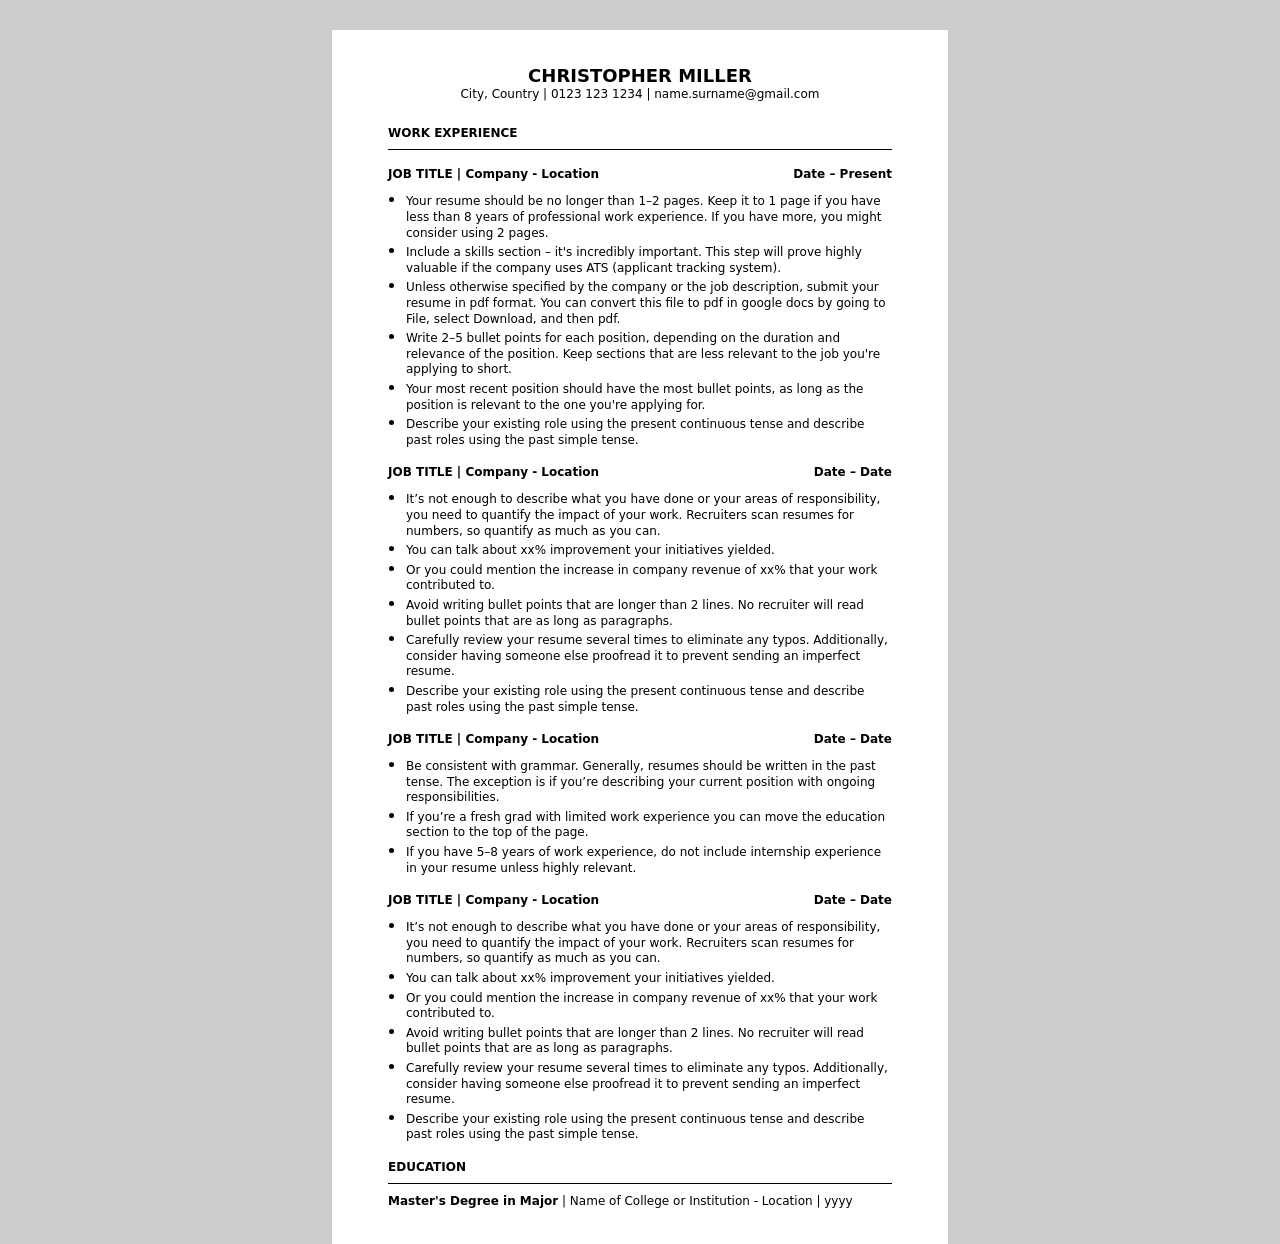
<file: cv.html>
<!doctype html>
<html lang="en">
    <head>
        <meta charset="UTF-8" />
        <meta name="viewport" content="width=device-width, initial-scale=1.0" />
        <link rel="stylesheet" href="css/reset.css" />
        <link rel="stylesheet" href="css/style.css" />
        <title>CHRISTOPHER MILLER</title>
    </head>
    <body>
        <div class="cv container">
            <div class="content">
                <h1 class="title center">CHRISTOPHER MILLER</h1>
                <p class="info center">
                    City, Country | 0123 123 1234 | name.surname@gmail.com
                </p>
                <h3 class="sub-title">WORK EXPERIENCE</h3>
                <div class="line"></div>
                <div class="title-info">
                    <h3 class="sub-title">JOB TITLE | Company - Location</h3>
                    <h3 class="sub-title">Date – Present</h3>
                </div>
                <ul>
                    <li>
                        <p>
                            Your resume should be no longer than 1–2 pages. Keep
                            it to 1 page if you have less than 8 years of
                            professional work experience. If you have more, you
                            might consider using 2 pages.
                        </p>
                    </li>
                    <li>
                        <p>
                            Include a skills section – it's incredibly
                            important. This step will prove highly valuable if
                            the company uses ATS (applicant tracking system).
                        </p>
                    </li>
                    <li>
                        <p>
                            Unless otherwise specified by the company or the job
                            description, submit your resume in pdf format. You
                            can convert this file to pdf in google docs by going
                            to File, select Download, and then pdf.
                        </p>
                    </li>
                    <li>
                        <p>
                            Write 2–5 bullet points for each position, depending
                            on the duration and relevance of the position. Keep
                            sections that are less relevant to the job you're
                            applying to short.
                        </p>
                    </li>
                    <li>
                        <p>
                            Your most recent position should have the most
                            bullet points, as long as the position is relevant
                            to the one you're applying for.
                        </p>
                    </li>
                    <li>
                        <p>
                            Describe your existing role using the present
                            continuous tense and describe past roles using the
                            past simple tense.
                        </p>
                    </li>
                </ul>
                <div class="title-info">
                    <h3 class="sub-title">JOB TITLE | Company - Location</h3>
                    <h3 class="sub-title">Date – Date</h3>
                </div>
                <ul>
                    <li>
                        <p>
                            It’s not enough to describe what you have done or
                            your areas of responsibility, you need to quantify
                            the impact of your work. Recruiters scan resumes for
                            numbers, so quantify as much as you can.
                        </p>
                    </li>
                    <li>
                        <p>
                            You can talk about xx% improvement your initiatives
                            yielded.
                        </p>
                    </li>
                    <li>
                        <p>
                            Or you could mention the increase in company revenue
                            of xx% that your work contributed to.
                        </p>
                    </li>
                    <li>
                        <p>
                            Avoid writing bullet points that are longer than 2
                            lines. No recruiter will read bullet points that are
                            as long as paragraphs.
                        </p>
                    </li>
                    <li>
                        <p>
                            Carefully review your resume several times to
                            eliminate any typos. Additionally, consider having
                            someone else proofread it to prevent sending an
                            imperfect resume.
                        </p>
                    </li>
                    <li>
                        <p>
                            Describe your existing role using the present
                            continuous tense and describe past roles using the
                            past simple tense.
                        </p>
                    </li>
                </ul>
                <div class="title-info">
                    <h3 class="sub-title">JOB TITLE | Company - Location</h3>
                    <h3 class="sub-title">Date – Date</h3>
                </div>
                <ul>
                    <li>
                        <p>
                            Be consistent with grammar. Generally, resumes should be written in the past tense. The exception is if you’re describing your current position with ongoing responsibilities.

                        </p>
                    </li>
                    <li>
                        <p>
                          If you’re a fresh grad with limited work experience you can move the education section to the top of the page.

                        </p>
                    </li>
                    <li>
                        <p>
                          If you have 5–8 years of work experience, do not include internship experience in your resume unless highly relevant.
                        </p>
                    </li>
                </ul>
                <div class="title-info">
                    <h3 class="sub-title">JOB TITLE | Company - Location</h3>
                    <h3 class="sub-title">Date – Date</h3>
                </div>
                <ul>
                    <li>
                        <p>
                            It’s not enough to describe what you have done or
                            your areas of responsibility, you need to quantify
                            the impact of your work. Recruiters scan resumes for
                            numbers, so quantify as much as you can.
                        </p>
                    </li>
                    <li>
                        <p>
                            You can talk about xx% improvement your initiatives
                            yielded.
                        </p>
                    </li>
                    <li>
                        <p>
                            Or you could mention the increase in company revenue
                            of xx% that your work contributed to.
                        </p>
                    </li>
                    <li>
                        <p>
                            Avoid writing bullet points that are longer than 2
                            lines. No recruiter will read bullet points that are
                            as long as paragraphs.
                        </p>
                    </li>
                    <li>
                        <p>
                            Carefully review your resume several times to
                            eliminate any typos. Additionally, consider having
                            someone else proofread it to prevent sending an
                            imperfect resume.
                        </p>
                    </li>
                    <li>
                        <p>
                            Describe your existing role using the present
                            continuous tense and describe past roles using the
                            past simple tense.
                        </p>
                    </li>
                </ul>
                <h3 class="sub-title">EDUCATION</h3>
                <div class="edu line"></div>
                <p><strong>Master's Degree in Major</strong> | Name of College or Institution - Location | yyyy</p>
            </div>
        </div>
    </body>
</html>
</file>
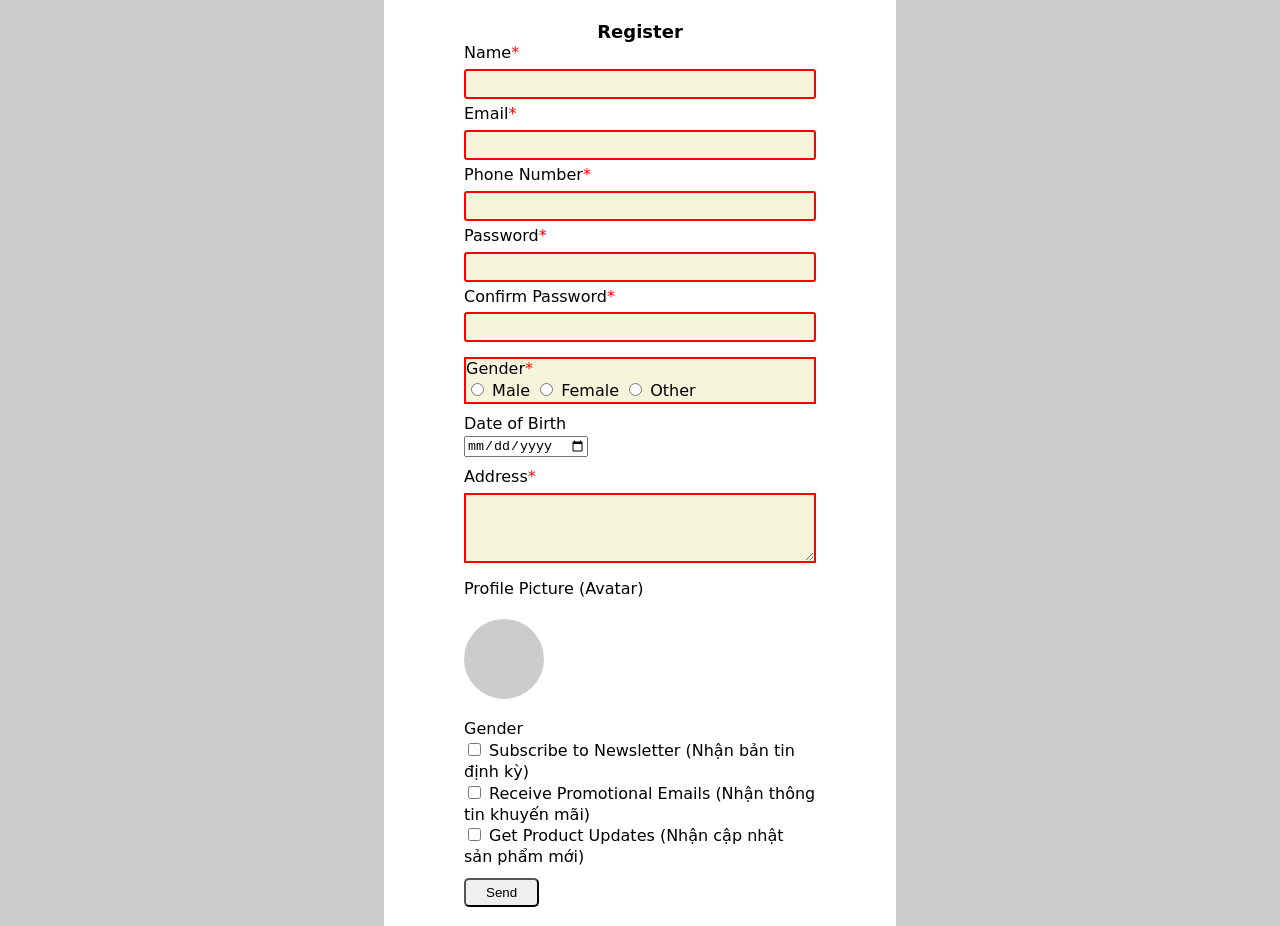
<file: form-interactive.html>
<!doctype html>
<html lang="en">
    <head>
        <meta charset="UTF-8" />
        <meta name="viewport" content="width=device-width, initial-scale=1.0" />
        <link rel="stylesheet" href="css/reset.css" />
        <link rel="stylesheet" href="css/style.css" />
        <title>Register</title>
    </head>
    <body>
        <div class="form-container">
            <form action="" autocomplete="off">
                <h1 class="center">Register</h1>
                <div class="form">
                    <label for="name" class="obligatory">Name</label> <br />
                    <input type="name" class="input" id="name" required/>
                </div>
                <div class="form">
                    <label for="email" class="obligatory">Email</label> <br />
                    <input type="email" class="input" id="email" required/>
                </div>
                <div class="form">
                    <label for="phone" class="obligatory">Phone Number</label> <br />
                    <input type="number" class="input" id="phone" required/>
                </div>
                <div class="form">
                    <label for="password" class="obligatory">Password</label> <br />
                    <input type="password" class="input" id="password" required/>
                </div>
                <div class="form">
                    <label for="confirm-password" class="obligatory">Confirm Password</label>
                    <br />
                    <input
                        type="password"
                        class="input"
                        id="confirm-password"
                        required
                    />
                </div>
                <fieldset class="form gender">
                    <label class="obligatory">Gender</label> <br />
                    <input type="radio" name="gender" value="Male" required/>
                    <label for="">Male</label>
                    <input type="radio" name="gender" value="Female" required/>
                    <label for="">Female</label>
                    <input type="radio" name="gender" value="Other" required/>
                    <label for="">Other</label>
                </fieldset>
                <div class="form">
                    <label for="date">Date of Birth</label> <br />
                    <input type="date" id="date" />
                </div>
                <div class="form address">
                    <label for="address" class="obligatory">Address</label> <br />
                    <textarea name="" id="address" required></textarea>
                </div>
                <div class="form">
                    <label for="avatar"
                        >Profile Picture (Avatar) <br />
                        <div class="image"></div>
                        <input
                            type="file"
                            class="avatar"
                            id="avatar"
                            accept="image/png, image/jpeg"
                    /></label>
                </div>
                <div class="form">
                    <label for="">Gender</label> <br />
                    <input type="checkbox" name="gender" value="Male" />
                    <label for=""
                        >Subscribe to Newsletter (Nhận bản tin định kỳ)
                    </label>
                    <br />
                    <input type="checkbox" name="gender" value="Female" />
                    <label for=""
                        >Receive Promotional Emails (Nhận thông tin khuyến mãi)
                    </label>
                    <br />
                    <input type="checkbox" name="gender" value="Other" />
                    <label for=""
                        >Get Product Updates (Nhận cập nhật sản phẩm mới)
                    </label>
                </div>
                <button type="submit">Send</button>
            </form>
        </div>
    </body>
</html>
</file>
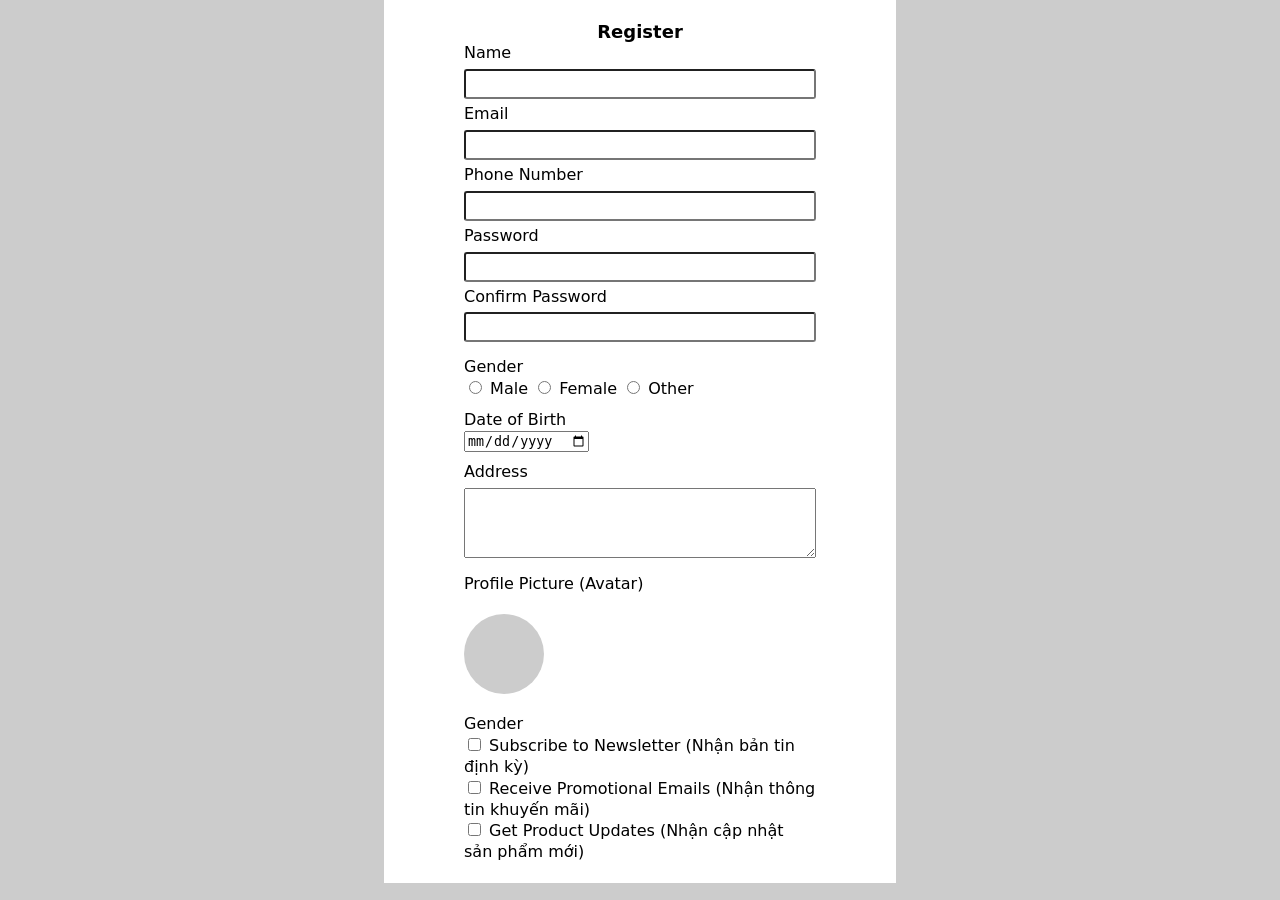
<file: form.html>
<!doctype html>
<html lang="en">
    <head>
        <meta charset="UTF-8" />
        <meta name="viewport" content="width=device-width, initial-scale=1.0" />
        <link rel="stylesheet" href="css/reset.css" />
        <link rel="stylesheet" href="css/style.css" />
        <title>Register</title>
    </head>
    <body>
        <div class="form-container">
            <form action="" autocomplete="off">
                <h1 class="center">Register</h1>
                <div class="form">
                    <label for="name">Name</label> <br />
                    <input type="name" class="input" id="name" />
                </div>
                <div class="form">
                    <label for="email">Email</label> <br />
                    <input type="email" class="input" id="email" />
                </div>
                <div class="form">
                    <label for="phone">Phone Number</label> <br />
                    <input type="number" class="input" id="phone" />
                </div>
                <div class="form">
                    <label for="password">Password</label> <br />
                    <input type="password" class="input" id="password" />
                </div>
                <div class="form">
                    <label for="confirm-password">Confirm Password</label>
                    <br />
                    <input
                        type="password"
                        class="input"
                        id="confirm-password"
                    />
                </div>
                <div class="form gender">
                    <label >Gender</label> <br />
                    <input type="radio" name="gender" value="Male" />
                    <label for="">Male</label>
                    <input type="radio" name="gender" value="Female" />
                    <label for="">Female</label>
                    <input type="radio" name="gender" value="Other" />
                    <label for="">Other</label>
                </div>
                <div class="form">
                    <label for="date">Date of Birth</label> <br />
                    <input type="date" id="date" />
                </div>
                <div class="form address">
                    <label for="address">Address</label> <br />
                    <textarea name="" id="address"></textarea>
                </div>
                <div class="form">
                    <label for="avatar"
                        >Profile Picture (Avatar) <br />
                        <div class="image"></div>
                        <input
                            type="file"
                            class="avatar"
                            id="avatar"
                            accept="image/png, image/jpeg"
                    /></label>
                </div>
                <div class="form">
                    <label for="">Gender</label> <br />
                    <input type="checkbox" name="gender" value="Male" />
                    <label for=""
                        >Subscribe to Newsletter (Nhận bản tin định kỳ)
                    </label>
                    <br />
                    <input type="checkbox" name="gender" value="Female" />
                    <label for=""
                        >Receive Promotional Emails (Nhận thông tin khuyến mãi)
                    </label>
                    <br />
                    <input type="checkbox" name="gender" value="Other" />
                    <label for=""
                        >Get Product Updates (Nhận cập nhật sản phẩm mới)
                    </label>
                </div>
            </form>
        </div>
    </body>
</html>
</file>
<file: css/style.css>
* {
    box-sizing: border-box;
}
body {
    background-color: #ccc;
    font-family:
        system-ui,
        -apple-system,
        BlinkMacSystemFont,
        "Segoe UI",
        Roboto,
        Oxygen,
        Ubuntu,
        Cantarell,
        "Open Sans",
        "Helvetica Neue",
        sans-serif;
    line-height: 1.3;
}

p {
    font-size: 12px;
}

.container {
    max-width: 616px;
    background-color: white;
    margin: 30px auto 0px;
}
.content {
    padding: 34px 56px;
}
.center {
    text-align: center;
}
.line {
    width: 100%;
    height: 1.5px;
    background-color: black;
}
h1 {
    font-size: 18px;
    font-weight: bold;
}

h3 {
    font-size: 12px;
    font-weight: bold;
    line-height: 1.5;
    padding: 5px 0;
}

.info {
    margin-bottom: 16px;
}

.title-info {
    display: flex;
    justify-content: space-between;
    align-items: center;
}

.sub-title {
    margin: 10px 0 2px;
}

.cv ul {
    padding-left: 18px;
    list-style-type: disc;
}

strong {
    font-weight: bold;
}
.edu.line {
    margin-bottom: 10px;
}

/* MENU  */
.menu {
}
.menu-container {
    background-color: rgb(75, 75, 244);
}
.menu ul {
    display: flex;
    align-items: center;
    justify-content: center;
}

.menu a {
    display: block;
    text-decoration: none;
    color: white;
    font-weight: 600;
    padding: 25px;
}

.menu a:hover {
    background-color: white;
    color: black;
}

.menu a.active {
    background-color: white;
    color: black;
}

.menu a:active {
    text-decoration: underline;
    opacity: 0.8;
}

/* FORM  */
.form-container form {
    width: 40%;
    margin: 0 auto;
    background-color: white;
    padding: 20px 80px;
}

.form-container .input {
    width: 100%;
    height: 30px;
    border-radius: 3px;
    margin: 5px 0 5px;
}

.form-container .input:invalid {
    border: 2px solid red;
    background-color: beige;
}

textarea:invalid {
    border: 2px solid red;
    background-color: beige;
}

fieldset:invalid {
    border: 2px solid red;
    background-color: beige;
}

.form-container input:focus {
    border: 2px solid #c1c1c1;
    outline: none;
}
button {
    margin-top: 10px;
    border-radius: 5px;
    padding: 5px 20px;
}

button:hover {
    cursor: pointer;
}

button:active {
    background-color: blue;
    color: white;
}

.form-container form label {
    font-weight: 500;
}

.obligatory::after {
    content: "*";
    color: red;
}

.avatar {
    display: none;
}

.form-container .image {
    width: 80px;
    height: 80px;
    border-radius: 50%;
    background-color: #ccc;
    margin: 20px 0;
}

.gender {
    margin: 10px 0;
}

.address {
    margin: 10px 0;
}

.address textarea {
    width: 100%;
    height: 70px;
    margin-top: 5px;
}

.menu ul a {
    display: flex;
}

.menu ul li {
    border-left: 1px solid #ccc;
}

.menu ul li:last-child {
    border-right: 1px solid #ccc;
}

.menu ul a::after {
    content: "\25B6";
    margin-left: 5px;
}

.menu a:hover::after {
    content: "\25BC";
}

/* pricing  */

.body-pricing {
    background-color: white;
}
.form-pricing-table {
    height: 100vh;
    display: flex;
    align-items: center;
    justify-content: center;
    gap: 50px;
}

.form-pricing-table .block {
    border-radius: 7%;
    border: none;
    width: 310px;
    padding: 40px;
    background: linear-gradient(
        90deg,
        rgba(39, 20, 255, 1) 56%,
        rgba(74, 58, 255, 1) 98%
    );
    color: rgb(227, 224, 224);
}

.form-pricing-table .block:nth-child(2) {
    box-shadow: 30px 31px 15px -3px #ccc;
    border: 2px solid black;
}

.form-pricing-table .block:hover {
    box-shadow: 0px 0px 100px -3px #ccc;
}

.form-pricing-table .title {
    font-size: 22px;
}
.form-pricing-table .price {
    font-size: 50px;
    font-weight: 600;
    margin: 24px 0;
}

.text-center {
    text-align: center;
}

.form-pricing-table ul li {
    margin-top: 20px;
}

.form-pricing-table ul li::before {
    content: "✓";
    font-size: 10px;
    margin-right: 10px;
    background-color: white;
    color: black;
    padding: 1px 3px;
    border-radius: 3px;
}

.btn-pricing {
    display: block;
    border: none;
    margin: 50px auto 10px;
    padding: 15px 40px;
    font-weight: 600;
}

/* BLOG */

.body-blog {
    background: #fff;
}

.blog {
    width: 1000px;
    margin: 30px auto;
}

.blog img {
    display: block;
    margin: 30px auto;
}

.blog p {
    font-size: 16px;
}
.blog p::first-line {
    text-decoration: underline;
    background-color: lightgreen;
}
.blog p::selection {
    color: red;
    background: yellow;
}
.blog h1 {
    font-size: 32px;
}
.blog h2 {
    font-size: 24px;
    line-height: 2;
}
.blog h3 {
    font-size: 20px;
    font-weight: 500;
}
.blog p:first-of-type::first-letter {
    font-size: 200%;
    font-weight: bold;
    color: #000000;
}

blockquote::before {
    content: "“";
}

.comment-box {
    width: 1000px;
    margin: 0 auto;
}

.img-avatar {
    width: 50px;
    height: 50px;
    display: block;
    border-radius: 50%;
    object-fit: cover;
}

.user-cmt {
    display: flex;
    align-items: center;
    gap: 10px;
    margin-top: 20px;
}

.info-user .content-cmt {
    border: 1px solid black;
    border-radius: 10px;
    padding: 5px 10px;
    background-color: #ccc;
}

.info-user .name {
    font-weight: 600;
}

.comment-box .time-cmt {
    display: flex;
    align-items: center;
    gap: 8px;
    padding-left: 10px;
    padding-top: 5px;
}
.comment-box .time-cmt p:hover{
    cursor: pointer;
    text-decoration: underline;
}
</file>
